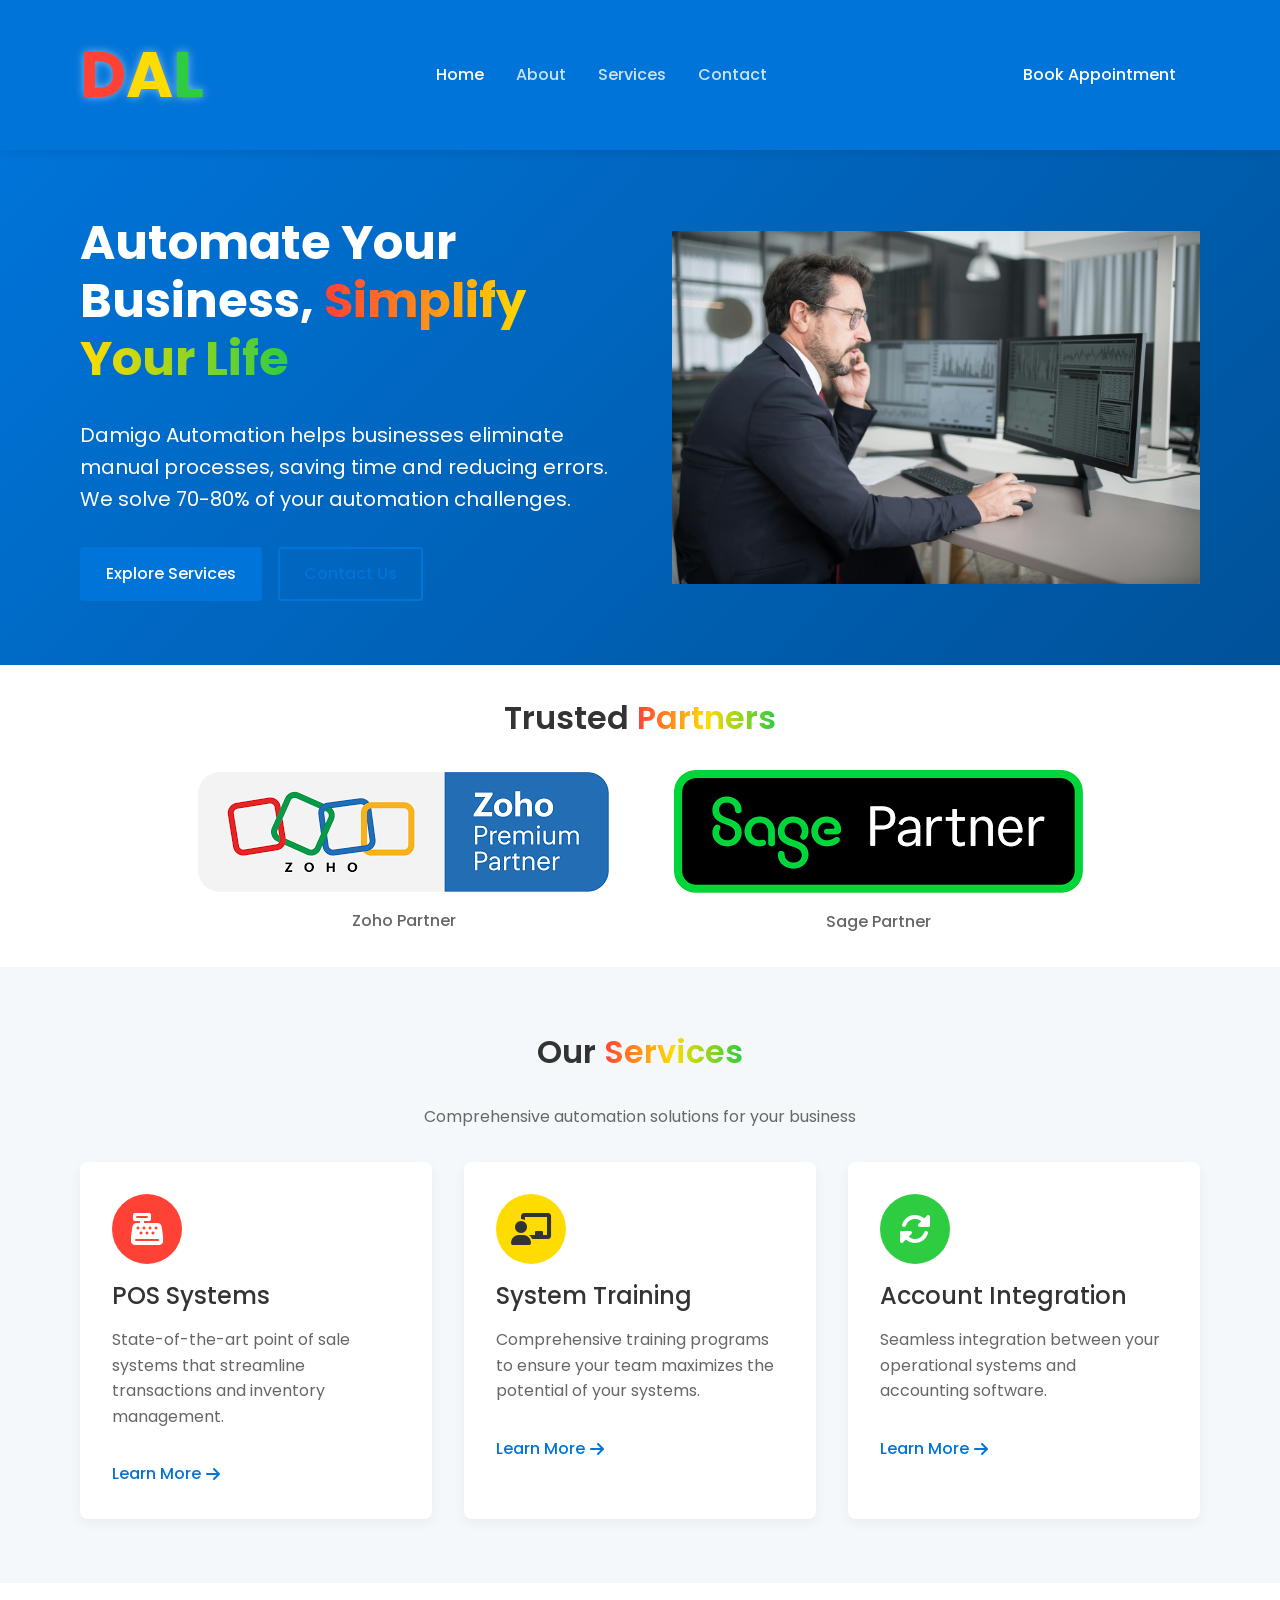
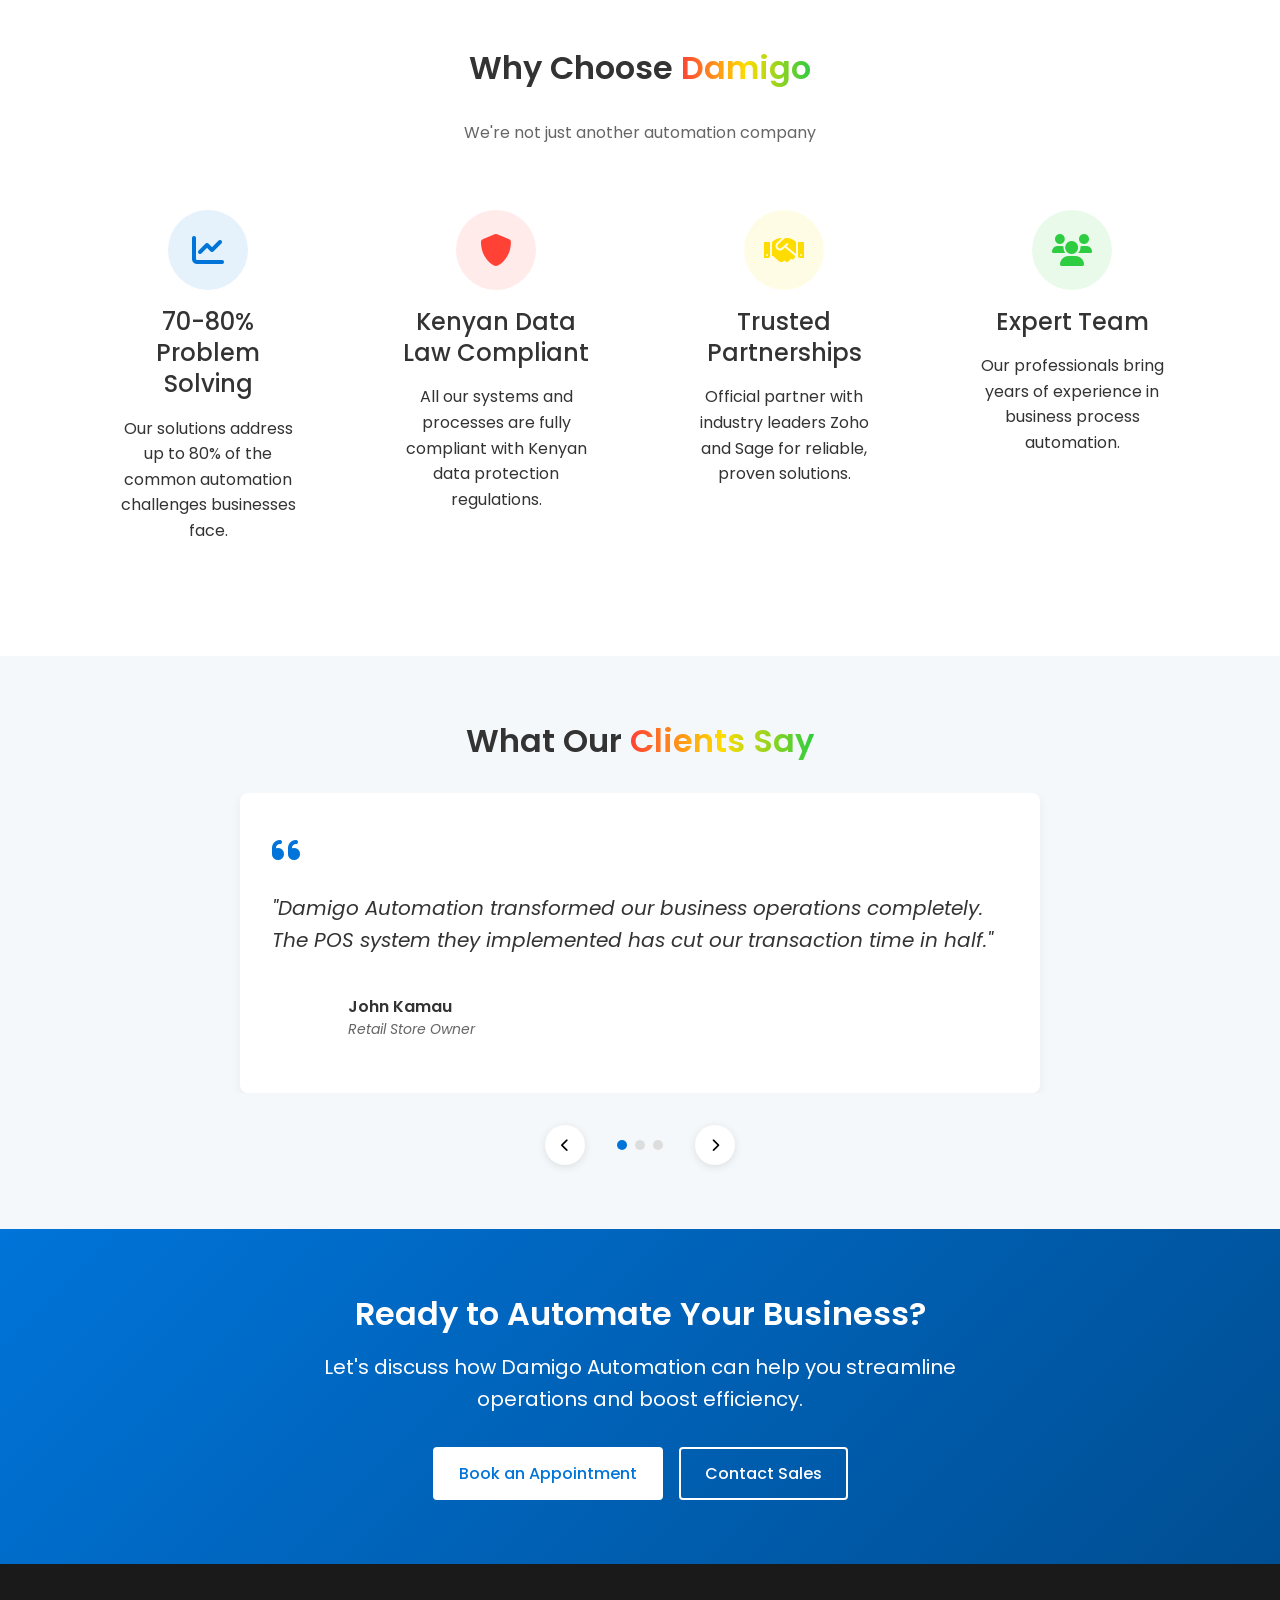
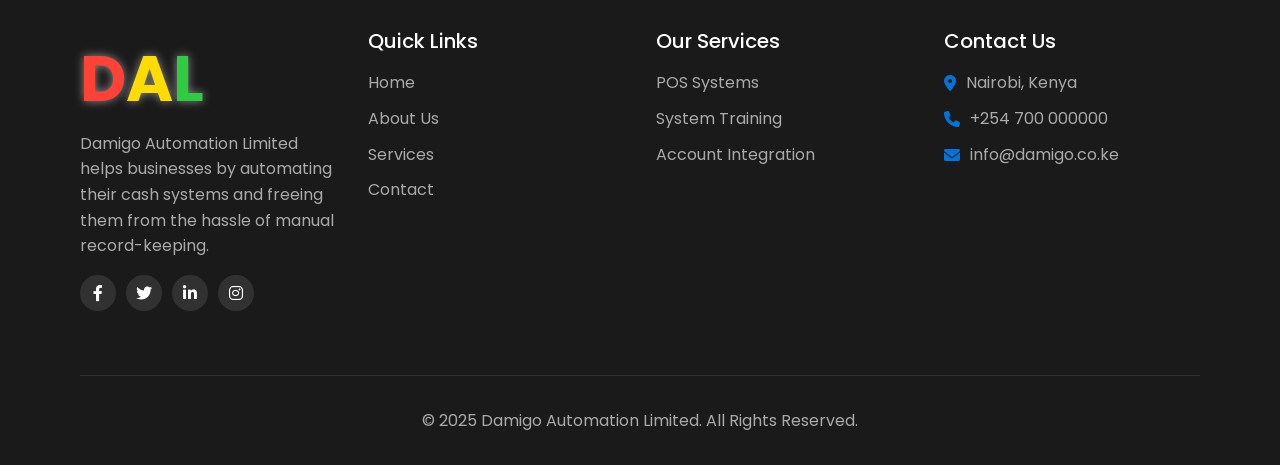
<file: index.html>
<!DOCTYPE html>
<html lang="en">
<head>
    <meta charset="UTF-8">
    <meta name="viewport" content="width=device-width, initial-scale=1.0">
    <title>Damigo Automation Limited</title>
    <link rel="stylesheet" href="styles.css">
    <link rel="stylesheet" href="https://cdnjs.cloudflare.com/ajax/libs/font-awesome/6.0.0/css/all.min.css">
    <link rel="preconnect" href="https://fonts.googleapis.com">
    <link rel="preconnect" href="https://fonts.gstatic.com" crossorigin>
    <link href="https://fonts.googleapis.com/css2?family=Poppins:wght@300;400;500;600;700&display=swap" rel="stylesheet">
</head>
<body>
    <!-- Page Loader -->
    <div class="loader-container">
        <div class="logo-loader">
            <div class="logo-spinner">
                <span class="logo-letter" style="--color: #FF4136;">D</span>
                <span class="logo-letter" style="--color: #FFDC00;">A</span>
                <span class="logo-letter" style="--color: #2ECC40;">L</span>
            </div>
        </div>
    </div>

    <!-- Header Section -->
    <header>
        <div class="container">
            <div class="logo">
                <span class="logo-text">
                    <span class="logo-letter red">D</span>
                    <span class="logo-letter yellow">A</span>
                    <span class="logo-letter green">L</span>
                </span>
            </div>
            <nav>
                <ul class="nav-links">
                    <li><a href="#" class="active">Home</a></li>
                    <li><a href="about.html">About</a></li>
                    <li><a href="services.html">Services</a></li>
                    <li><a href="contact.html">Contact</a></li>
                </ul>
                <div class="mobile-menu">
                    <i class="fas fa-bars"></i>
                </div>
            </nav>
            <div class="cta-button">
                <a href="contact.html" class="btn">Book Appointment</a>
            </div>
        </div>
    </header>

    <!-- Hero Section -->
    <section class="hero">
        <div class="container">
            <div class="hero-content">
                <h1>Automate Your Business, <span class="text-gradient">Simplify Your Life</span></h1>
                <p>Damigo Automation helps businesses eliminate manual processes, saving time and reducing errors. We solve 70-80% of your automation challenges.</p>
                <div class="hero-buttons">
                    <a href="services.html" class="btn btn-primary">Explore Services</a>
                    <a href="contact.html" class="btn btn-outline">Contact Us</a>
                </div>
            </div>
            <div class="hero-image">
                <img src="images/pexels-kampus-8353777.jpg" alt="Business Automation">
            </div>
        </div>
    </section>

    <!-- Partners Section -->
    <section class="partners">
        <div class="container">
            <h2>Trusted <span class="text-gradient">Partners</span></h2>
            <div class="partner-logos">
                <div class="partner-logo">
                    <img src="images/zoho premium.png" alt="Zoho Partner">
                    <span>Zoho Partner</span>
                </div>
                <div class="partner-logo">
                    <img src="images/sage partner.png" alt="Sage Partner">
                    <span>Sage Partner</span>
                </div>
            </div>
        </div>
    </section>

    <!-- Services Section -->
    <section class="services">
        <div class="container">
            <h2>Our <span class="text-gradient">Services</span></h2>
            <p class="section-subtitle">Comprehensive automation solutions for your business</p>
            
            <div class="services-grid">
                <div class="service-card">
                    <div class="service-icon red">
                        <i class="fas fa-cash-register"></i>
                    </div>
                    <h3>POS Systems</h3>
                    <p>State-of-the-art point of sale systems that streamline transactions and inventory management.</p>
                    <a href="services.html#pos" class="service-link">Learn More <i class="fas fa-arrow-right"></i></a>
                </div>
                
                <div class="service-card">
                    <div class="service-icon yellow">
                        <i class="fas fa-chalkboard-teacher"></i>
                    </div>
                    <h3>System Training</h3>
                    <p>Comprehensive training programs to ensure your team maximizes the potential of your systems.</p>
                    <a href="services.html#training" class="service-link">Learn More <i class="fas fa-arrow-right"></i></a>
                </div>
                
                <div class="service-card">
                    <div class="service-icon green">
                        <i class="fas fa-sync-alt"></i>
                    </div>
                    <h3>Account Integration</h3>
                    <p>Seamless integration between your operational systems and accounting software.</p>
                    <a href="services.html#integration" class="service-link">Learn More <i class="fas fa-arrow-right"></i></a>
                </div>
            </div>
        </div>
    </section>

    <!-- Why Choose Us Section -->
    <section class="why-choose-us">
        <div class="container">
            <div class="section-header">
                <h2>Why Choose <span class="text-gradient">Damigo</span></h2>
                <p class="section-subtitle">We're not just another automation company</p>
            </div>
            
            <div class="features-grid">
                <div class="feature">
                    <div class="feature-icon">
                        <i class="fas fa-chart-line"></i>
                    </div>
                    <h3>70-80% Problem Solving</h3>
                    <p>Our solutions address up to 80% of the common automation challenges businesses face.</p>
                </div>
                
                <div class="feature">
                    <div class="feature-icon">
                        <i class="fas fa-shield-alt"></i>
                    </div>
                    <h3>Kenyan Data Law Compliant</h3>
                    <p>All our systems and processes are fully compliant with Kenyan data protection regulations.</p>
                </div>
                
                <div class="feature">
                    <div class="feature-icon">
                        <i class="fas fa-handshake"></i>
                    </div>
                    <h3>Trusted Partnerships</h3>
                    <p>Official partner with industry leaders Zoho and Sage for reliable, proven solutions.</p>
                </div>
                
                <div class="feature">
                    <div class="feature-icon">
                        <i class="fas fa-users"></i>
                    </div>
                    <h3>Expert Team</h3>
                    <p>Our professionals bring years of experience in business process automation.</p>
                </div>
            </div>
        </div>
    </section>

    <!-- Testimonials Section -->
    <section class="testimonials">
        <div class="container">
            <h2>What Our <span class="text-gradient">Clients Say</span></h2>
            
            <div class="testimonial-slider">
                <div class="testimonial-slide active">
                    <div class="testimonial-content">
                        <div class="quote-icon">
                            <i class="fas fa-quote-left"></i>
                        </div>
                        <p>"Damigo Automation transformed our business operations completely. The POS system they implemented has cut our transaction time in half."</p>
                        <div class="client-info">
                            <div class="client-image"> 
                            </div>
                            <div class="client-details">
                                <h4>John Kamau</h4>
                                <p>Retail Store Owner</p>
                            </div>
                        </div>
                    </div>
                </div>
                
                <div class="testimonial-slide">
                    <div class="testimonial-content">
                        <div class="quote-icon">
                            <i class="fas fa-quote-left"></i>
                        </div>
                        <p>"The training provided by Damigo was exceptional. Our staff picked up the new systems quickly, and the integration with our accounting software is seamless."</p>
                        <div class="client-info">
                            <div class="client-image"> 
                            </div>
                            <div class="client-details">
                                <h4>Sarah Ochieng</h4>
                                <p>Operations Manager</p>
                            </div>
                        </div>
                    </div>
                </div>
                
                <div class="testimonial-slide">
                    <div class="testimonial-content">
                        <div class="quote-icon">
                            <i class="fas fa-quote-left"></i>
                        </div>
                        <p>"Since implementing Damigo's automation solutions, we've seen a 40% increase in efficiency and a significant reduction in manual errors."</p>
                        <div class="client-info">
                            <div class="client-image"> 
                            </div>
                            <div class="client-details">
                                <h4>David Mwangi</h4>
                                <p>Restaurant Chain CEO</p>
                            </div>
                        </div>
                    </div>
                </div>
            </div>
            
            <div class="testimonial-controls">
                <button class="testimonial-arrow prev"><i class="fas fa-chevron-left"></i></button>
                <div class="testimonial-dots">
                    <span class="dot active"></span>
                    <span class="dot"></span>
                    <span class="dot"></span>
                </div>
                <button class="testimonial-arrow next"><i class="fas fa-chevron-right"></i></button>
            </div>
        </div>
    </section>

    <!-- CTA Section -->
    <section class="cta-section">
        <div class="container">
            <div class="cta-content">
                <h2>Ready to Automate Your Business?</h2>
                <p>Let's discuss how Damigo Automation can help you streamline operations and boost efficiency.</p>
                <div class="cta-buttons">
                    <a href="contact.html" class="btn btn-primary">Book an Appointment</a>
                    <a href="contact.html#contact-form" class="btn btn-outline">Contact Sales</a>
                </div>
            </div>
        </div>
    </section>

    <!-- Footer -->
    <footer>
        <div class="container">
            <div class="footer-grid">
                <div class="footer-about">
                    <div class="footer-logo">
                        <span class="logo-text">
                            <span class="logo-letter red">D</span>
                            <span class="logo-letter yellow">A</span>
                            <span class="logo-letter green">L</span>
                        </span>
                    </div>
                    <p>Damigo Automation Limited helps businesses by automating their cash systems and freeing them from the hassle of manual record-keeping.</p>
                    <div class="social-links">
                        <a href="#"><i class="fab fa-facebook-f"></i></a>
                        <a href="#"><i class="fab fa-twitter"></i></a>
                        <a href="#"><i class="fab fa-linkedin-in"></i></a>
                        <a href="#"><i class="fab fa-instagram"></i></a>
                    </div>
                </div>
                
                <div class="footer-links">
                    <h3>Quick Links</h3>
                    <ul>
                        <li><a href="#">Home</a></li>
                        <li><a href="about.html">About Us</a></li>
                        <li><a href="services.html">Services</a></li>
                        <li><a href="contact.html">Contact</a></li>
                    </ul>
                </div>
                
                <div class="footer-services">
                    <h3>Our Services</h3>
                    <ul>
                        <li><a href="services.html#pos">POS Systems</a></li>
                        <li><a href="services.html#training">System Training</a></li>
                        <li><a href="services.html#integration">Account Integration</a></li>
                    </ul>
                </div>
                
                <div class="footer-contact">
                    <h3>Contact Us</h3>
                    <ul>
                        <li><i class="fas fa-map-marker-alt"></i> Nairobi, Kenya</li>
                        <li><i class="fas fa-phone"></i> +254 700 000000</li>
                        <li><i class="fas fa-envelope"></i> info@damigo.co.ke</li>
                    </ul>
                </div>
            </div>
            
            <div class="footer-bottom">
                <p>&copy; 2025 Damigo Automation Limited. All Rights Reserved.</p>
            </div>
        </div>
    </footer>

    <script src="script.js"></script>
</body>
</html>
</file>
<file: styles.css>
/* Variables */
:root {
    /* Main colors */
    --blue: #0074D9;
    --blue-dark: #004e92;
    --yellow: #FFDC00;
    --red: #FF4136;
    --green: #2ECC40;
    
    /* Additional colors */
    --text-color: #333;
    --text-light: #666;
    --text-white: #fff;
    --bg-light: #f5f8fa;
    --border-color: #e0e0e0;
    
    /* Spacing */
    --spacing-xs: 0.5rem;
    --spacing-sm: 1rem;
    --spacing-md: 2rem;
    --spacing-lg: 4rem;
    
    /* Font sizes */
    --font-sm: 0.875rem;
    --font-base: 1rem;
    --font-md: 1.25rem;
    --font-lg: 1.5rem;
    --font-xl: 2rem;
    --font-xxl: 3rem;
}

/* Reset and Base Styles */
* {
    margin: 0;
    padding: 0;
    box-sizing: border-box;
}

body {
    font-family: 'Poppins', sans-serif;
    line-height: 1.6;
    color: var(--text-color);
    background-color: var(--bg-light);
    overflow-x: hidden;
}

.container {
    width: 90%;
    max-width: 1200px;
    margin: 0 auto;
    padding: 0 var(--spacing-sm);
}

a {
    text-decoration: none;
    color: inherit;
    transition: color 0.3s ease;
}

ul {
    list-style: none;
}

img {
    max-width: 100%;
    height: auto;
}

section {
    padding: var(--spacing-lg) 0;
}

h1, h2, h3, h4, h5, h6 {
    line-height: 1.3;
    margin-bottom: var(--spacing-sm);
}

h1 {
    font-size: var(--font-xxl);
    font-weight: 700;
}

h2 {
    font-size: var(--font-xl);
    font-weight: 600;
    margin-bottom: var(--spacing-md);
    text-align: center;
}

h3 {
    font-size: var(--font-lg);
    font-weight: 500;
}

p {
    margin-bottom: var(--spacing-sm);
}

.section-subtitle {
    text-align: center;
    color: var(--text-light);
    margin-bottom: var(--spacing-md);
    max-width: 700px;
    margin-left: auto;
    margin-right: auto;
}

/* Loader */
.loader-container {
    position: fixed;
    top: 0;
    left: 0;
    width: 100%;
    height: 100%;
    background-color: var(--blue);
    display: flex;
    justify-content: center;
    align-items: center;
    z-index: 9999;
    transition: opacity 0.5s ease-out, visibility 0.5s ease-out;
}

.logo-loader {
    position: relative;
}

.logo-spinner {
    display: flex;
    animation: spin 2s ease-in-out infinite;
}

.logo-letter {
    font-size: 4rem;
    font-weight: 700;
    color: var(--color);
    text-shadow: 0 0 10px rgba(255, 255, 255, 0.5);
}

@keyframes spin {
    0% {
        transform: rotate(0deg);
    }
    100% {
        transform: rotate(360deg);
    }
}

/* Button Styles */
.btn {
    display: inline-block;
    padding: 12px 24px;
    border-radius: 4px;
    font-weight: 500;
    transition: all 0.3s ease;
    cursor: pointer;
}

.btn-primary {
    background-color: var(--blue);
    color: white;
    border: 2px solid var(--blue);
}

.btn-primary:hover {
    background-color: var(--blue-dark);
    border-color: var(--blue-dark);
    transform: translateY(-2px);
    box-shadow: 0 4px 8px rgba(0, 0, 0, 0.1);
}

.btn-outline {
    background-color: transparent;
    color: var(--blue);
    border: 2px solid var(--blue);
}

.btn-outline:hover {
    background-color: rgba(0, 116, 217, 0.1);
    transform: translateY(-2px);
}

/* Header Styles */
header {
    background-color: var(--blue);
    color: white;
    padding: 1.5rem 0;
    position: sticky;
    top: 0;
    z-index: 100;
    box-shadow: 0 2px 10px rgba(0, 0, 0, 0.1);
}

header .container {
    display: flex;
    justify-content: space-between;
    align-items: center;
}

.logo {
    font-size: var(--font-lg);
    font-weight: 700;
}

.logo-text {
    display: flex;
}

.logo-letter {
    display: inline-block;
}

.logo-letter.red {
    color: var(--red);
}

.logo-letter.yellow {
    color: var(--yellow);
}

.logo-letter.green {
    color: var(--green);
}

nav {
    display: flex;
    align-items: center;
}

.nav-links {
    display: flex;
    gap: var(--spacing-md);
}

.nav-links a {
    color: rgba(255, 255, 255, 0.8);
    transition: color 0.3s ease;
    font-weight: 500;
}

.nav-links a:hover, .nav-links a.active {
    color: white;
}

.mobile-menu {
    display: none;
    font-size: var(--font-lg);
    cursor: pointer;
}

/* Hero Section */
.hero {
    background-color: var(--blue);
    color: white;
    padding: var(--spacing-lg) 0;
    position: relative;
    overflow: hidden;
}

.hero::after {
    content: '';
    position: absolute;
    top: 0;
    left: 0;
    width: 100%;
    height: 100%;
    background: linear-gradient(135deg, rgba(0, 116, 217, 0.95) 0%, rgba(0, 78, 146, 0.9) 100%);
    z-index: 1;
}

.hero .container {
    position: relative;
    z-index: 2;
    display: flex;
    align-items: center;
    justify-content: space-between;
    gap: var(--spacing-lg);
}

.hero-content {
    flex: 1;
}

.hero-content h1 {
    margin-bottom: var(--spacing-md);
    line-height: 1.2;
}

.hero-content p {
    font-size: var(--font-md);
    margin-bottom: var(--spacing-md);
    max-width: 600px;
}

.hero-buttons {
    display: flex;
    gap: var(--spacing-sm);
}

.hero-image {
    flex: 1;
    display: flex;
    justify-content: flex-end;
}

.text-gradient {
    background: linear-gradient(90deg, var(--red), var(--yellow), var(--green));
    -webkit-background-clip: text;
    background-clip: text;
    -webkit-text-fill-color: transparent;
    color: transparent;
}

/* Partners Section */
.partners {
    background-color: white;
    padding: var(--spacing-md) 0;
}

.partner-logos {
    display: flex;
    justify-content: center;
    align-items: center;
    gap: var(--spacing-lg);
    margin-top: var(--spacing-md);
}

.partner-logo {
    text-align: center;
    transition: transform 0.3s ease;
}

.partner-logo:hover {
    transform: translateY(-5px);
}

.partner-logo span {
    display: block;
    margin-top: var(--spacing-xs);
    font-weight: 500;
    color: var(--text-light);
}

/* Services Section */
.services {
    background-color: var(--bg-light);
}

.services-grid {
    display: grid;
    grid-template-columns: repeat(auto-fit, minmax(300px, 1fr));
    gap: var(--spacing-md);
    margin-top: var(--spacing-md);
}

.service-card {
    background-color: white;
    border-radius: 8px;
    padding: var(--spacing-md);
    box-shadow: 0 4px 12px rgba(0, 0, 0, 0.05);
    transition: transform 0.3s ease, box-shadow 0.3s ease;
}

.service-card:hover {
    transform: translateY(-10px);
    box-shadow: 0 12px 24px rgba(0, 0, 0, 0.1);
}

.service-icon {
    width: 70px;
    height: 70px;
    border-radius: 50%;
    display: flex;
    align-items: center;
    justify-content: center;
    margin-bottom: var(--spacing-sm);
    font-size: var(--font-xl);
    color: white;
}

.service-icon.red {
    background-color: var(--red);
}

.service-icon.yellow {
    background-color: var(--yellow);
    color: var(--text-color);
}

.service-icon.green {
    background-color: var(--green);
}

.service-card h3 {
    margin-bottom: var(--spacing-sm);
}

.service-card p {
    color: var(--text-light);
    margin-bottom: var(--spacing-md);
}

.service-link {
    color: var(--blue);
    font-weight: 500;
    display: flex;
    align-items: center;
    gap: 5px;
}

.service-link i {
    transition: transform 0.3s ease;
}

.service-link:hover i {
    transform: translateX(5px);
}

/* Why Choose Us Section */
.why-choose-us {
    background-color: white;
}

.features-grid {
    display: grid;
    grid-template-columns: repeat(auto-fit, minmax(250px, 1fr));
    gap: var(--spacing-md);
    margin-top: var(--spacing-md);
}

.feature {
    text-align: center;
    padding: var(--spacing-md);
    transition: transform 0.3s ease;
}

.feature:hover {
    transform: translateY(-5px);
}

.feature-icon {
    width: 80px;
    height: 80px;
    border-radius: 50%;
    background-color: rgba(0, 116, 217, 0.1);
    display: flex;
    align-items: center;
    justify-content: center;
    margin: 0 auto var(--spacing-sm);
    font-size: var(--font-xl);
    color: var(--blue);
}

.feature:nth-child(2) .feature-icon {
    color: var(--red);
    background-color: rgba(255, 65, 54, 0.1);
}

.feature:nth-child(3) .feature-icon {
    color: var(--yellow);
    background-color: rgba(255, 220, 0, 0.1);
}

.feature:nth-child(4) .feature-icon {
    color: var(--green);
    background-color: rgba(46, 204, 64, 0.1);
}

/* Testimonials Section */
.testimonials {
    background-color: var(--bg-light);
    position: relative;
}

.testimonial-slider {
    position: relative;
    overflow: hidden;
    margin-top: var(--spacing-md);
    height: 300px;
}

.testimonial-slide {
    position: absolute;
    width: 100%;
    height: 100%;
    opacity: 0;
    transition: opacity 0.5s ease;
    display: flex;
    justify-content: center;
}

.testimonial-slide.active {
    opacity: 1;
    z-index: 1;
}

.testimonial-content {
    max-width: 800px;
    background-color: white;
    border-radius: 8px;
    padding: var(--spacing-md);
    box-shadow: 0 4px 12px rgba(0, 0, 0, 0.05);
    position: relative;
}

.quote-icon {
    color: var(--blue);
    font-size: var(--font-xl);
    margin-bottom: var(--spacing-sm);
}

.testimonial-content p {
    font-size: var(--font-md);
    font-style: italic;
    margin-bottom: var(--spacing-md);
}

.client-info {
    display: flex;
    align-items: center;
    gap: var(--spacing-sm);
}

.client-image {
    width: 60px;
    height: 60px;
    border-radius: 50%;
    overflow: hidden;
}

.client-details h4 {
    margin-bottom: 0;
    font-weight: 600;
}

.client-details p {
    margin-bottom: 0;
    font-size: var(--font-sm);
    color: var(--text-light);
}

.testimonial-controls {
    display: flex;
    justify-content: center;
    align-items: center;
    gap: var(--spacing-md);
    margin-top: var(--spacing-md);
}

.testimonial-arrow {
    background-color: white;
    width: 40px;
    height: 40px;
    border-radius: 50%;
    display: flex;
    align-items: center;
    justify-content: center;
    border: none;
    cursor: pointer;
    box-shadow: 0 2px 8px rgba(0, 0, 0, 0.1);
    transition: all 0.3s ease;
}

.testimonial-arrow:hover {
    background-color: var(--blue);
    color: white;
}

.testimonial-dots {
    display: flex;
    gap: 8px;
}

.dot {
    width: 10px;
    height: 10px;
    border-radius: 50%;
    background-color: #ddd;
    cursor: pointer;
    transition: background-color 0.3s ease;
}

.dot.active {
    background-color: var(--blue);
}

/* CTA Section */
.cta-section {
    background: linear-gradient(135deg, var(--blue) 0%, var(--blue-dark) 100%);
    color: white;
    text-align: center;
    padding: var(--spacing-lg) 0;
}

.cta-content {
    max-width: 700px;
    margin: 0 auto;
}

.cta-content h2 {
    margin-bottom: var(--spacing-sm);
}

.cta-content p {
    margin-bottom: var(--spacing-md);
    font-size: var(--font-md);
}

.cta-buttons {
    display: flex;
    justify-content: center;
    gap: var(--spacing-sm);
}

.cta-section .btn-primary {
    background-color: white;
    color: var(--blue);
    border-color: white;
}

.cta-section .btn-primary:hover {
    background-color: rgba(255, 255, 255, 0.9);
}

.cta-section .btn-outline {
    color: white;
    border-color: white;
}

.cta-section .btn-outline:hover {
    background-color: rgba(255, 255, 255, 0.1);
}

/* Footer */
footer {
    background-color: #1a1a1a;
    color: #f5f5f5;
    padding-top: var(--spacing-lg);
}

.footer-grid {
    display: grid;
    grid-template-columns: repeat(auto-fit, minmax(200px, 1fr));
    gap: var(--spacing-md);
    margin-bottom: var(--spacing-lg);
}

.footer-about p {
    margin-bottom: var(--spacing-sm);
    color: #aaa;
}

.social-links {
    display: flex;
    gap: 10px;
    margin-top: var(--spacing-sm);
}

.social-links a {
    display: flex;
    align-items: center;
    justify-content: center;
    width: 36px;
    height: 36px;
    border-radius: 50%;
    background-color: rgba(255, 255, 255, 0.1);
    color: white;
    transition: all 0.3s ease;
}

.social-links a:hover {
    background-color: var(--blue);
    transform: translateY(-3px);
}

footer h3 {
    font-size: var(--font-md);
    margin-bottom: var(--spacing-sm);
    color: white;
}

footer ul li {
    margin-bottom: 10px;
}

footer ul li a, footer ul li {
    color: #aaa;
    transition: color 0.3s ease;
}

footer ul li a:hover {
    color: white;
}

.footer-contact ul li {
    display: flex;
    align-items: flex-start;
    gap: 10px;
}

.footer-contact ul li i {
    color: var(--blue);
    margin-top: 5px;
}

.footer-bottom {
    border-top: 1px solid rgba(255, 255, 255, 0.1);
    padding: var(--spacing-md) 0;
    text-align: center;
}

.footer-bottom p {
    color: #aaa;
    margin-bottom: 0;
}

/* Responsive Styles */
@media screen and (max-width: 992px) {
    :root {
        --font-xxl: 2.5rem;
        --font-xl: 1.75rem;
    }
    
    .hero .container {
        flex-direction: column;
    }
    
    .hero-image {
        margin-top: var(--spacing-md);
        justify-content: center;
    }
}

@media screen and (max-width: 768px) {
    :root {
        --font-xxl: 2rem;
        --font-xl: 1.5rem;
        --spacing-lg: 3rem;
    }
    
    .nav-links {
        display: none;
    }
    
    .mobile-menu {
        display: block;
    }
    
    header .container {
        position: relative;
    }
    
    .cta-button {
        display: none;
    }
    
    .hero-buttons {
        flex-direction: column;
    }
    
    .hero-buttons .btn {
        width: 100%;
    }
    
    .partner-logos {
        flex-direction: column;
    }
    
    .cta-buttons {
        flex-direction: column;
    }
    
    .cta-buttons .btn {
        width: 100%;
    }
}

@media screen and (max-width: 576px) {
    :root {
        --font-xxl: 1.75rem;
        --font-xl: 1.25rem;
        --font-lg: 1.125rem;
        --spacing-lg: 2.5rem;
    }
    
    section {
        padding: var(--spacing-md) 0;
    }
    
    .logo-letter {
        font-size: 3rem;
    }
}
</file>
